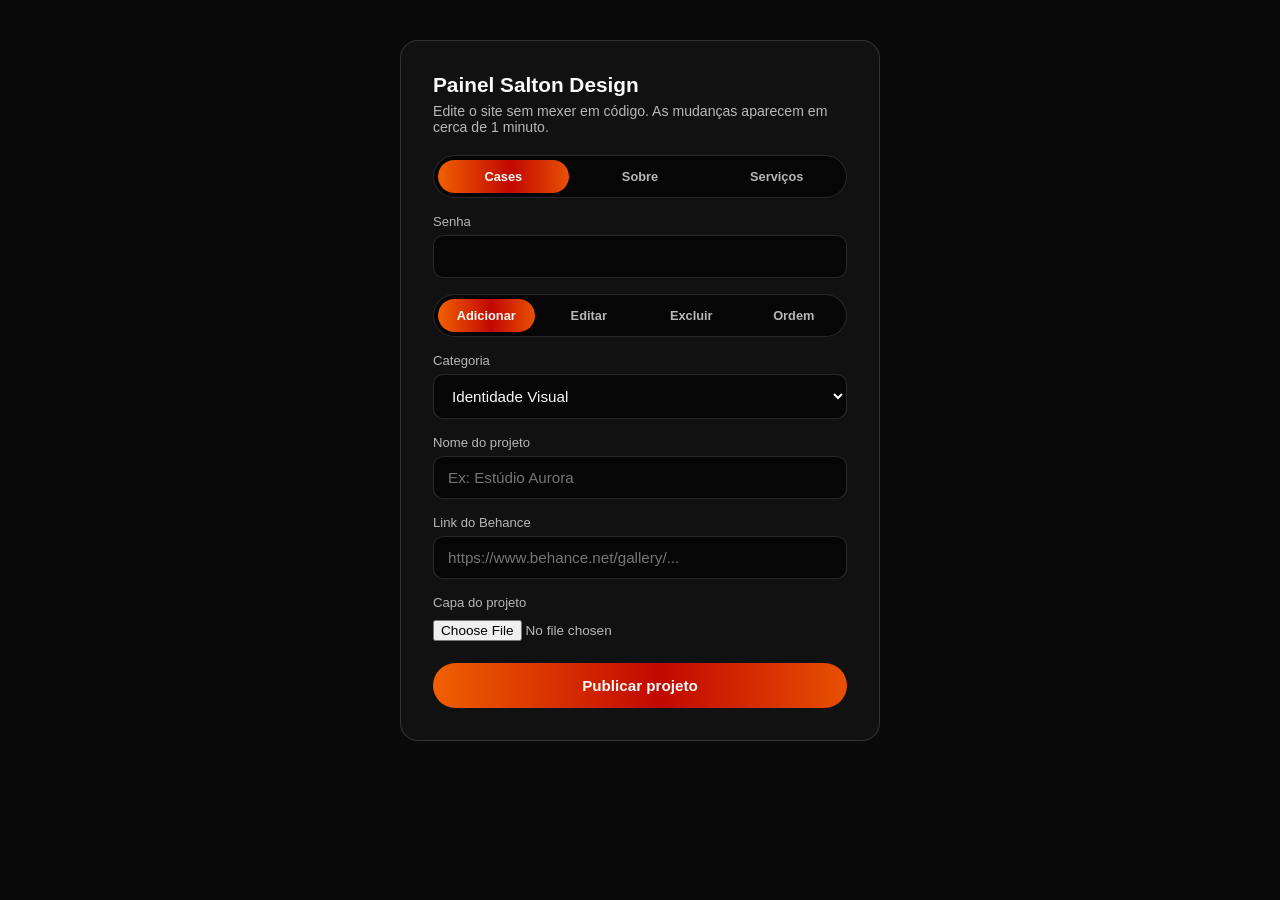
<file: admin.html>
<!doctype html>
<html lang="pt-BR">
<head>
  <meta charset="UTF-8" />
  <meta name="viewport" content="width=device-width, initial-scale=1.0" />
  <meta name="robots" content="noindex, nofollow" />
  <title>Painel — Salton Design</title>
  <link rel="icon" href="favicon.ico" sizes="any" />
  <style>
    :root {
      --black: #0a0a0a;
      --white: #f9f9f9;
      --orange: #f16001;
      --orange-2: #e85002;
      --red: #c10801;
      --gray-border: rgba(249, 249, 249, 0.14);
      --gray-light: #b7b7b7;
      --gradient: linear-gradient(90deg, var(--orange) 0%, var(--red) 55%, var(--orange-2) 100%);
    }

    * { box-sizing: border-box; }

    body {
      margin: 0;
      min-height: 100vh;
      display: flex;
      align-items: flex-start;
      justify-content: center;
      background: var(--black);
      color: var(--white);
      font-family: "Aeonik Pro", "Inter", "Helvetica Neue", Arial, sans-serif;
      padding: 40px 24px;
    }

    .card {
      width: 100%;
      max-width: 480px;
      background: #111;
      border: 1px solid var(--gray-border);
      border-radius: 18px;
      padding: 32px;
    }

    h1 { font-size: 1.3rem; margin: 0 0 6px; }
    .sub { color: var(--gray-light); font-size: 0.88rem; margin: 0 0 20px; }

    .tabs {
      display: flex;
      gap: 6px;
      margin-bottom: 16px;
      background: #060606;
      border: 1px solid var(--gray-border);
      border-radius: 999px;
      padding: 4px;
    }

    .tabs.sub-tabs { margin-top: 16px; margin-bottom: 0; }

    .tab {
      flex: 1;
      text-align: center;
      padding: 9px 8px;
      border-radius: 999px;
      font-size: 0.8rem;
      font-weight: 600;
      cursor: pointer;
      color: var(--gray-light);
      user-select: none;
    }

    .tab.is-active { background: var(--gradient); color: var(--white); }

    label { display: block; font-size: 0.82rem; color: var(--gray-light); margin: 16px 0 6px; }

    input[type="text"],
    input[type="url"],
    input[type="password"],
    textarea,
    select {
      width: 100%;
      padding: 12px 14px;
      border-radius: 10px;
      border: 1px solid var(--gray-border);
      background: #060606;
      color: var(--white);
      font-size: 0.95rem;
      font-family: inherit;
      resize: vertical;
    }

    input[type="file"] { width: 100%; font-size: 0.85rem; color: var(--gray-light); margin-top: 4px; }
    input:focus, select:focus, textarea:focus { outline: none; border-color: var(--orange-2); }

    .hint { font-size: 0.78rem; color: var(--gray-light); margin-top: 6px; }

    button {
      width: 100%;
      margin-top: 22px;
      padding: 14px;
      border: none;
      border-radius: 999px;
      background: var(--gradient);
      color: var(--white);
      font-weight: 700;
      font-size: 0.95rem;
      cursor: pointer;
    }

    button.danger { background: rgba(193, 8, 1, 0.85); }
    button:disabled { opacity: 0.55; cursor: default; }

    .msg {
      margin-top: 16px;
      font-size: 0.88rem;
      padding: 12px 14px;
      border-radius: 10px;
      display: none;
    }

    .msg.ok { display: block; background: rgba(30, 160, 60, 0.15); border: 1px solid rgba(30, 160, 60, 0.4); color: #7fe0a0; }
    .msg.err { display: block; background: rgba(193, 8, 1, 0.15); border: 1px solid rgba(193, 8, 1, 0.4); color: #ff9a90; }

    .preview { margin-top: 10px; max-width: 100%; max-height: 140px; border-radius: 8px; display: none; }

    .current-project {
      display: none;
      align-items: center;
      gap: 12px;
      margin-top: 16px;
      padding: 12px;
      border: 1px solid var(--gray-border);
      border-radius: 10px;
      background: #060606;
    }

    .current-project img { width: 64px; height: 64px; object-fit: cover; border-radius: 6px; }
    .current-project .info { font-size: 0.85rem; color: var(--gray-light); }
    .current-project .info strong { display: block; color: var(--white); font-size: 0.92rem; margin-bottom: 2px; }

    .list-item {
      display: flex;
      align-items: center;
      gap: 10px;
      padding: 12px;
      border: 1px solid var(--gray-border);
      border-radius: 10px;
      background: #060606;
      margin-top: 10px;
    }

    .list-item img { width: 44px; height: 44px; object-fit: cover; border-radius: 6px; flex-shrink: 0; }
    .list-item .name { flex: 1; font-size: 0.9rem; min-width: 0; overflow: hidden; text-overflow: ellipsis; white-space: nowrap; }
    .list-item .desc { flex: 1; font-size: 0.82rem; color: var(--gray-light); min-width: 0; }
    .list-item .name strong, .list-item .desc strong { display: block; color: var(--white); font-size: 0.9rem; }

    .icon-btn {
      width: 30px;
      height: 30px;
      flex-shrink: 0;
      border-radius: 8px;
      border: 1px solid var(--gray-border);
      background: #111;
      color: var(--white);
      font-size: 0.9rem;
      cursor: pointer;
      margin: 0;
      padding: 0;
    }

    .icon-btn.danger-icon { color: #ff9a90; border-color: rgba(193, 8, 1, 0.4); }
    .icon-btn:disabled { opacity: 0.3; cursor: default; }

    .empty-note { font-size: 0.85rem; color: var(--gray-light); margin-top: 12px; }

    [hidden] { display: none !important; }
  </style>
</head>
<body>
  <div class="card">
    <h1>Painel Salton Design</h1>
    <p class="sub">Edite o site sem mexer em código. As mudanças aparecem em cerca de 1 minuto.</p>

    <div class="tabs">
      <div class="tab is-active" data-section="cases">Cases</div>
      <div class="tab" data-section="sobre">Sobre</div>
      <div class="tab" data-section="servicos">Serviços</div>
    </div>

    <label for="password">Senha</label>
    <input type="password" id="password" required autocomplete="current-password" />

    <!-- ===================== CASES ===================== -->
    <div data-section-panel="cases">
      <div class="tabs sub-tabs">
        <div class="tab is-active" data-tab="add">Adicionar</div>
        <div class="tab" data-tab="edit">Editar</div>
        <div class="tab" data-tab="delete">Excluir</div>
        <div class="tab" data-tab="reorder">Ordem</div>
      </div>

      <form id="casesForm">
        <div data-panel="add">
          <label for="category">Categoria</label>
          <select id="category">
            <option value="__new__">+ Nova categoria</option>
          </select>

          <div id="newCategoryWrap">
            <label for="newCategoryLabel">Nome da categoria nova</label>
            <input type="text" id="newCategoryLabel" placeholder="Ex: Motion Design" />
            <p class="hint">Vai aparecer no site com esse título, seguindo o mesmo padrão das outras.</p>
          </div>

          <label for="name">Nome do projeto</label>
          <input type="text" id="name" placeholder="Ex: Estúdio Aurora" />

          <label for="link">Link do Behance</label>
          <input type="url" id="link" placeholder="https://www.behance.net/gallery/..." />

          <label for="image">Capa do projeto</label>
          <input type="file" id="image" accept="image/png, image/jpeg, image/webp" />
          <img id="preview" class="preview" alt="Pré-visualização" />
        </div>

        <div data-panel="edit delete" hidden>
          <label for="projectSelect">Qual projeto?</label>
          <select id="projectSelect"><option value="">Carregando…</option></select>

          <div class="current-project" id="currentProject">
            <img id="currentProjectImg" src="" alt="" />
            <div class="info">
              <strong id="currentProjectName"></strong>
              <span id="currentProjectCategory"></span>
            </div>
          </div>
        </div>

        <div data-panel="edit" hidden>
          <label for="editName">Nome do projeto</label>
          <input type="text" id="editName" placeholder="Deixe como está pra não mudar" />

          <label for="editLink">Link do Behance</label>
          <input type="url" id="editLink" placeholder="Deixe como está pra não mudar" />

          <label for="editImage">Nova capa (opcional)</label>
          <input type="file" id="editImage" accept="image/png, image/jpeg, image/webp" />
          <img id="editPreview" class="preview" alt="Pré-visualização" />
        </div>

        <div data-panel="delete" hidden>
          <p class="hint">Essa ação remove o projeto e a imagem dele do site. Não tem como desfazer.</p>
        </div>

        <div data-panel="reorder" hidden>
          <label for="reorderCategory">Categoria</label>
          <select id="reorderCategory"></select>
          <div id="reorderList"></div>
        </div>

        <button type="submit" id="casesSubmitBtn">Publicar projeto</button>
        <div class="msg" id="casesMsg"></div>
      </form>
    </div>

    <!-- ===================== SOBRE ===================== -->
    <div data-section-panel="sobre" hidden>
      <form id="sobreForm">
        <label for="sobreP1">Parágrafo 1</label>
        <textarea id="sobreP1" rows="2"></textarea>

        <label for="sobreP2">Parágrafo 2</label>
        <textarea id="sobreP2" rows="3"></textarea>

        <label for="sobreP3">Parágrafo 3</label>
        <textarea id="sobreP3" rows="2"></textarea>

        <label for="sobreQuote">Frase em destaque</label>
        <input type="text" id="sobreQuote" />

        <label for="sobrePhoto">Nova foto (opcional)</label>
        <input type="file" id="sobrePhoto" accept="image/png, image/jpeg, image/webp" />
        <img id="sobrePreview" class="preview" alt="Pré-visualização" />

        <button type="submit" id="sobreSubmitBtn">Salvar alterações</button>
        <div class="msg" id="sobreMsg"></div>
      </form>
    </div>

    <!-- ===================== SERVIÇOS ===================== -->
    <div data-section-panel="servicos" hidden>
      <div id="servicosList"></div>

      <form id="servicosForm">
        <label for="servicoTitle">Novo serviço — título</label>
        <input type="text" id="servicoTitle" placeholder="Ex: Design de Embalagens" />

        <label for="servicoDescription">Descrição</label>
        <textarea id="servicoDescription" rows="3" placeholder="Uma frase curta explicando o serviço"></textarea>

        <button type="submit" id="servicosSubmitBtn">Adicionar serviço</button>
        <div class="msg" id="servicosMsg"></div>
      </form>
    </div>
  </div>

  <script>
    const passwordInput = document.getElementById("password");

    function resizeImage(file, maxWidth) {
      return new Promise((resolve, reject) => {
        const reader = new FileReader();
        reader.onload = () => {
          const img = new Image();
          img.onload = () => {
            const scale = Math.min(1, maxWidth / img.width);
            const canvas = document.createElement("canvas");
            canvas.width = Math.round(img.width * scale);
            canvas.height = Math.round(img.height * scale);
            const ctx = canvas.getContext("2d");
            ctx.drawImage(img, 0, 0, canvas.width, canvas.height);
            resolve(canvas.toDataURL("image/jpeg", 0.85));
          };
          img.onerror = reject;
          img.src = reader.result;
        };
        reader.onerror = reject;
        reader.readAsDataURL(file);
      });
    }

    function showMsg(el, text, ok) {
      el.textContent = text;
      el.className = "msg " + (ok ? "ok" : "err");
    }

    // ---------- Seletor de seção principal ----------
    const sectionTabs = document.querySelectorAll("[data-section]");
    sectionTabs.forEach((tab) => {
      tab.addEventListener("click", () => {
        sectionTabs.forEach((t) => t.classList.toggle("is-active", t === tab));
        document.querySelectorAll("[data-section-panel]").forEach((panel) => {
          panel.hidden = panel.dataset.sectionPanel !== tab.dataset.section;
        });
      });
    });

    // ===================== CASES =====================
    const casesForm = document.getElementById("casesForm");
    const casesSubmitBtn = document.getElementById("casesSubmitBtn");
    const casesMsg = document.getElementById("casesMsg");
    const caseTabs = document.querySelectorAll("#casesForm .sub-tabs .tab, .card > div[data-section-panel='cases'] .sub-tabs .tab");
    const categorySelect = document.getElementById("category");
    const newCategoryWrap = document.getElementById("newCategoryWrap");
    const newCategoryLabel = document.getElementById("newCategoryLabel");
    const imageInput = document.getElementById("image");
    const preview = document.getElementById("preview");
    const projectSelect = document.getElementById("projectSelect");
    const currentProject = document.getElementById("currentProject");
    const currentProjectImg = document.getElementById("currentProjectImg");
    const currentProjectName = document.getElementById("currentProjectName");
    const currentProjectCategory = document.getElementById("currentProjectCategory");
    const editName = document.getElementById("editName");
    const editLink = document.getElementById("editLink");
    const editImage = document.getElementById("editImage");
    const editPreview = document.getElementById("editPreview");
    const reorderCategory = document.getElementById("reorderCategory");
    const reorderList = document.getElementById("reorderList");

    let caseMode = "add";
    let projectsData = null;

    function setCaseMode(mode) {
      caseMode = mode;
      document.querySelectorAll(".sub-tabs .tab").forEach((t) => t.classList.toggle("is-active", t.dataset.tab === mode));
      document.querySelectorAll("#casesForm [data-panel]").forEach((panel) => {
        panel.hidden = !panel.dataset.panel.split(" ").includes(mode);
      });
      casesSubmitBtn.hidden = mode === "reorder";
      casesSubmitBtn.textContent = mode === "add" ? "Publicar projeto" : mode === "edit" ? "Salvar alterações" : "Excluir projeto";
      casesSubmitBtn.className = mode === "delete" ? "danger" : "";
      casesMsg.className = "msg";
      if (mode === "reorder") renderReorderList();
    }

    document.querySelectorAll(".sub-tabs .tab").forEach((tab) => tab.addEventListener("click", () => setCaseMode(tab.dataset.tab)));

    imageInput.addEventListener("change", async () => {
      const file = imageInput.files[0];
      if (!file) return;
      preview.src = await resizeImage(file, 900);
      preview.style.display = "block";
    });

    editImage.addEventListener("change", async () => {
      const file = editImage.files[0];
      if (!file) return;
      editPreview.src = await resizeImage(file, 900);
      editPreview.style.display = "block";
    });

    categorySelect.addEventListener("change", () => {
      newCategoryWrap.style.display = categorySelect.value === "__new__" ? "block" : "none";
    });

    async function loadProjects() {
      const res = await fetch("data/projects.json", { cache: "no-store" });
      projectsData = await res.json();

      categorySelect.innerHTML =
        projectsData.categories.map((cat) => `<option value="${cat.key}">${cat.label}</option>`).join("") +
        `<option value="__new__">+ Nova categoria</option>`;
      newCategoryWrap.style.display = "none";

      const options = [];
      projectsData.categories.forEach((cat) => {
        cat.items.forEach((item) => {
          options.push({ category: cat.key, categoryLabel: cat.label, id: item.id, name: item.name, image: item.image });
        });
      });

      projectSelect.innerHTML = options.length
        ? options.map((o) => `<option value="${o.category}::${o.id}">${o.categoryLabel} — ${o.name}</option>`).join("")
        : `<option value="">Nenhum projeto ainda</option>`;
      projectSelect.dataset.options = JSON.stringify(options);
      updateCurrentProject();

      reorderCategory.innerHTML = projectsData.categories.map((cat) => `<option value="${cat.key}">${cat.label}</option>`).join("");
    }

    function updateCurrentProject() {
      const options = JSON.parse(projectSelect.dataset.options || "[]");
      const found = options.find((o) => `${o.category}::${o.id}` === projectSelect.value);
      if (!found) { currentProject.style.display = "none"; return; }
      currentProject.style.display = "flex";
      currentProjectImg.src = found.image;
      currentProjectName.textContent = found.name;
      currentProjectCategory.textContent = found.categoryLabel;
      editName.placeholder = found.name;
      editLink.placeholder = "Deixe como está pra não mudar";
    }

    projectSelect.addEventListener("change", updateCurrentProject);

    function renderReorderList() {
      const cat = projectsData.categories.find((c) => c.key === reorderCategory.value);
      if (!cat || !cat.items.length) {
        reorderList.innerHTML = `<p class="empty-note">Nenhum case nessa categoria ainda.</p>`;
        return;
      }
      reorderList.innerHTML = cat.items
        .map(
          (item, i) => `
        <div class="list-item">
          <img src="${item.image}" alt="" />
          <div class="name">${item.name}</div>
          <button type="button" class="icon-btn" data-move="up" data-id="${item.id}" ${i === 0 ? "disabled" : ""}>↑</button>
          <button type="button" class="icon-btn" data-move="down" data-id="${item.id}" ${i === cat.items.length - 1 ? "disabled" : ""}>↓</button>
        </div>`
        )
        .join("");
    }

    reorderCategory.addEventListener("change", renderReorderList);

    reorderList.addEventListener("click", async (e) => {
      const btn = e.target.closest("[data-move]");
      if (!btn) return;
      if (!passwordInput.value) { showMsg(casesMsg, "Preenche a senha primeiro.", false); return; }
      btn.disabled = true;
      try {
        const res = await fetch("/api/add-project", {
          method: "POST",
          headers: { "Content-Type": "application/json" },
          body: JSON.stringify({
            password: passwordInput.value,
            action: "move",
            category: reorderCategory.value,
            id: btn.dataset.id,
            direction: btn.dataset.move,
          }),
        });
        const data = await res.json();
        if (!res.ok) { showMsg(casesMsg, data.error || "Não deu pra mover.", false); return; }
        await loadProjects();
        reorderCategory.value = reorderCategory.value;
        renderReorderList();
        showMsg(casesMsg, "Ordem atualizada! Aparece no site em cerca de 1 minuto.", true);
      } catch (err) {
        showMsg(casesMsg, "Erro de conexão. Tenta de novo.", false);
      }
    });

    loadProjects();

    casesForm.addEventListener("submit", async (e) => {
      e.preventDefault();
      casesMsg.className = "msg";
      if (caseMode === "reorder") return;

      let payload = { password: passwordInput.value, action: caseMode };

      if (caseMode === "add") {
        const file = imageInput.files[0];
        if (!file) { showMsg(casesMsg, "Escolhe uma capa pro projeto.", false); return; }
        const category = categorySelect.value;
        if (category === "__new__" && !newCategoryLabel.value.trim()) { showMsg(casesMsg, "Dá um nome pra categoria nova.", false); return; }
        const dataUrl = preview.src || (await resizeImage(file, 900));
        payload.category = category === "__new__" ? newCategoryLabel.value.trim() : category;
        payload.categoryLabel = category === "__new__" ? newCategoryLabel.value.trim() : undefined;
        payload.name = document.getElementById("name").value;
        payload.link = document.getElementById("link").value;
        payload.imageBase64 = dataUrl.split(",")[1];
        payload.imageExt = "jpg";
      } else {
        const [category, id] = (projectSelect.value || "").split("::");
        if (!category || !id) { showMsg(casesMsg, "Escolhe um projeto.", false); return; }
        payload.category = category;
        payload.id = id;

        if (caseMode === "edit") {
          if (editName.value.trim()) payload.name = editName.value.trim();
          if (editLink.value.trim()) payload.link = editLink.value.trim();
          const file = editImage.files[0];
          if (file) {
            const dataUrl = editPreview.src || (await resizeImage(file, 900));
            payload.imageBase64 = dataUrl.split(",")[1];
            payload.imageExt = "jpg";
          }
        }

        if (caseMode === "delete") {
          if (!confirm("Tem certeza que quer excluir esse projeto? Não tem como desfazer.")) return;
        }
      }

      casesSubmitBtn.disabled = true;
      const originalText = casesSubmitBtn.textContent;
      casesSubmitBtn.textContent = "Enviando…";

      try {
        const res = await fetch("/api/add-project", {
          method: "POST",
          headers: { "Content-Type": "application/json" },
          body: JSON.stringify(payload),
        });
        const data = await res.json();
        if (!res.ok) {
          showMsg(casesMsg, data.error || "Não deu pra publicar. Tenta de novo.", false);
        } else {
          const okText = caseMode === "add" ? "Publicado!" : caseMode === "edit" ? "Atualizado!" : "Removido!";
          showMsg(casesMsg, `${okText} Deve aparecer no site em cerca de 1 minuto.`, true);
          casesForm.reset();
          preview.style.display = "none";
          editPreview.style.display = "none";
          await loadProjects();
        }
      } catch (err) {
        showMsg(casesMsg, "Erro de conexão. Tenta de novo.", false);
      } finally {
        casesSubmitBtn.disabled = false;
        casesSubmitBtn.textContent = originalText;
      }
    });

    setCaseMode("add");

    // ===================== SOBRE =====================
    const sobreForm = document.getElementById("sobreForm");
    const sobreSubmitBtn = document.getElementById("sobreSubmitBtn");
    const sobreMsg = document.getElementById("sobreMsg");
    const sobreP1 = document.getElementById("sobreP1");
    const sobreP2 = document.getElementById("sobreP2");
    const sobreP3 = document.getElementById("sobreP3");
    const sobreQuote = document.getElementById("sobreQuote");
    const sobrePhoto = document.getElementById("sobrePhoto");
    const sobrePreview = document.getElementById("sobrePreview");

    async function loadSobre() {
      const res = await fetch("data/sobre.json", { cache: "no-store" });
      const data = await res.json();
      sobreP1.value = data.paragraphs?.[0] || "";
      sobreP2.value = data.paragraphs?.[1] || "";
      sobreP3.value = data.paragraphs?.[2] || "";
      sobreQuote.value = data.quote || "";
    }

    loadSobre();

    sobrePhoto.addEventListener("change", async () => {
      const file = sobrePhoto.files[0];
      if (!file) return;
      sobrePreview.src = await resizeImage(file, 900);
      sobrePreview.style.display = "block";
    });

    sobreForm.addEventListener("submit", async (e) => {
      e.preventDefault();
      sobreMsg.className = "msg";

      const paragraphs = [sobreP1.value, sobreP2.value, sobreP3.value].filter((p) => p.trim());
      if (!paragraphs.length) { showMsg(sobreMsg, "Escreve pelo menos um parágrafo.", false); return; }

      const payload = { password: passwordInput.value, paragraphs, quote: sobreQuote.value };

      const file = sobrePhoto.files[0];
      if (file) {
        const dataUrl = sobrePreview.src || (await resizeImage(file, 900));
        payload.imageBase64 = dataUrl.split(",")[1];
        payload.imageExt = "jpg";
      }

      sobreSubmitBtn.disabled = true;
      const originalText = sobreSubmitBtn.textContent;
      sobreSubmitBtn.textContent = "Salvando…";

      try {
        const res = await fetch("/api/manage-sobre", {
          method: "POST",
          headers: { "Content-Type": "application/json" },
          body: JSON.stringify(payload),
        });
        const data = await res.json();
        if (!res.ok) {
          showMsg(sobreMsg, data.error || "Não deu pra salvar. Tenta de novo.", false);
        } else {
          showMsg(sobreMsg, "Salvo! Aparece no site em cerca de 1 minuto.", true);
          sobrePhoto.value = "";
          sobrePreview.style.display = "none";
        }
      } catch (err) {
        showMsg(sobreMsg, "Erro de conexão. Tenta de novo.", false);
      } finally {
        sobreSubmitBtn.disabled = false;
        sobreSubmitBtn.textContent = originalText;
      }
    });

    // ===================== SERVIÇOS =====================
    const servicosForm = document.getElementById("servicosForm");
    const servicosSubmitBtn = document.getElementById("servicosSubmitBtn");
    const servicosMsg = document.getElementById("servicosMsg");
    const servicosList = document.getElementById("servicosList");
    let servicosData = null;

    async function loadServicos() {
      const res = await fetch("data/servicos.json", { cache: "no-store" });
      servicosData = await res.json();
      renderServicosList();
    }

    function renderServicosList() {
      if (!servicosData.items.length) {
        servicosList.innerHTML = `<p class="empty-note">Nenhum serviço cadastrado ainda.</p>`;
        return;
      }
      servicosList.innerHTML = servicosData.items
        .map(
          (item, i) => `
        <div class="list-item">
          <div class="desc"><strong>${item.title}</strong>${item.description}</div>
          <button type="button" class="icon-btn" data-move="up" data-id="${item.id}" ${i === 0 ? "disabled" : ""}>↑</button>
          <button type="button" class="icon-btn" data-move="down" data-id="${item.id}" ${i === servicosData.items.length - 1 ? "disabled" : ""}>↓</button>
          <button type="button" class="icon-btn danger-icon" data-delete="${item.id}">×</button>
        </div>`
        )
        .join("");
    }

    loadServicos();

    servicosList.addEventListener("click", async (e) => {
      const moveBtn = e.target.closest("[data-move]");
      const delBtn = e.target.closest("[data-delete]");
      if (!moveBtn && !delBtn) return;
      if (!passwordInput.value) { showMsg(servicosMsg, "Preenche a senha primeiro.", false); return; }

      let payload;
      if (moveBtn) {
        payload = { password: passwordInput.value, action: "move", id: moveBtn.dataset.id, direction: moveBtn.dataset.move };
      } else {
        if (!confirm("Remover esse serviço do site?")) return;
        payload = { password: passwordInput.value, action: "delete", id: delBtn.dataset.delete };
      }

      try {
        const res = await fetch("/api/manage-servicos", {
          method: "POST",
          headers: { "Content-Type": "application/json" },
          body: JSON.stringify(payload),
        });
        const data = await res.json();
        if (!res.ok) { showMsg(servicosMsg, data.error || "Não deu certo. Tenta de novo.", false); return; }
        await loadServicos();
        showMsg(servicosMsg, "Atualizado! Aparece no site em cerca de 1 minuto.", true);
      } catch (err) {
        showMsg(servicosMsg, "Erro de conexão. Tenta de novo.", false);
      }
    });

    servicosForm.addEventListener("submit", async (e) => {
      e.preventDefault();
      servicosMsg.className = "msg";

      const title = document.getElementById("servicoTitle").value;
      const description = document.getElementById("servicoDescription").value;
      if (!title.trim() || !description.trim()) { showMsg(servicosMsg, "Preenche título e descrição.", false); return; }

      servicosSubmitBtn.disabled = true;
      const originalText = servicosSubmitBtn.textContent;
      servicosSubmitBtn.textContent = "Adicionando…";

      try {
        const res = await fetch("/api/manage-servicos", {
          method: "POST",
          headers: { "Content-Type": "application/json" },
          body: JSON.stringify({ password: passwordInput.value, action: "add", title, description }),
        });
        const data = await res.json();
        if (!res.ok) {
          showMsg(servicosMsg, data.error || "Não deu pra adicionar. Tenta de novo.", false);
        } else {
          showMsg(servicosMsg, "Adicionado! Aparece no site em cerca de 1 minuto.", true);
          servicosForm.reset();
          await loadServicos();
        }
      } catch (err) {
        showMsg(servicosMsg, "Erro de conexão. Tenta de novo.", false);
      } finally {
        servicosSubmitBtn.disabled = false;
        servicosSubmitBtn.textContent = originalText;
      }
    });
  </script>
</body>
</html>
</file>
